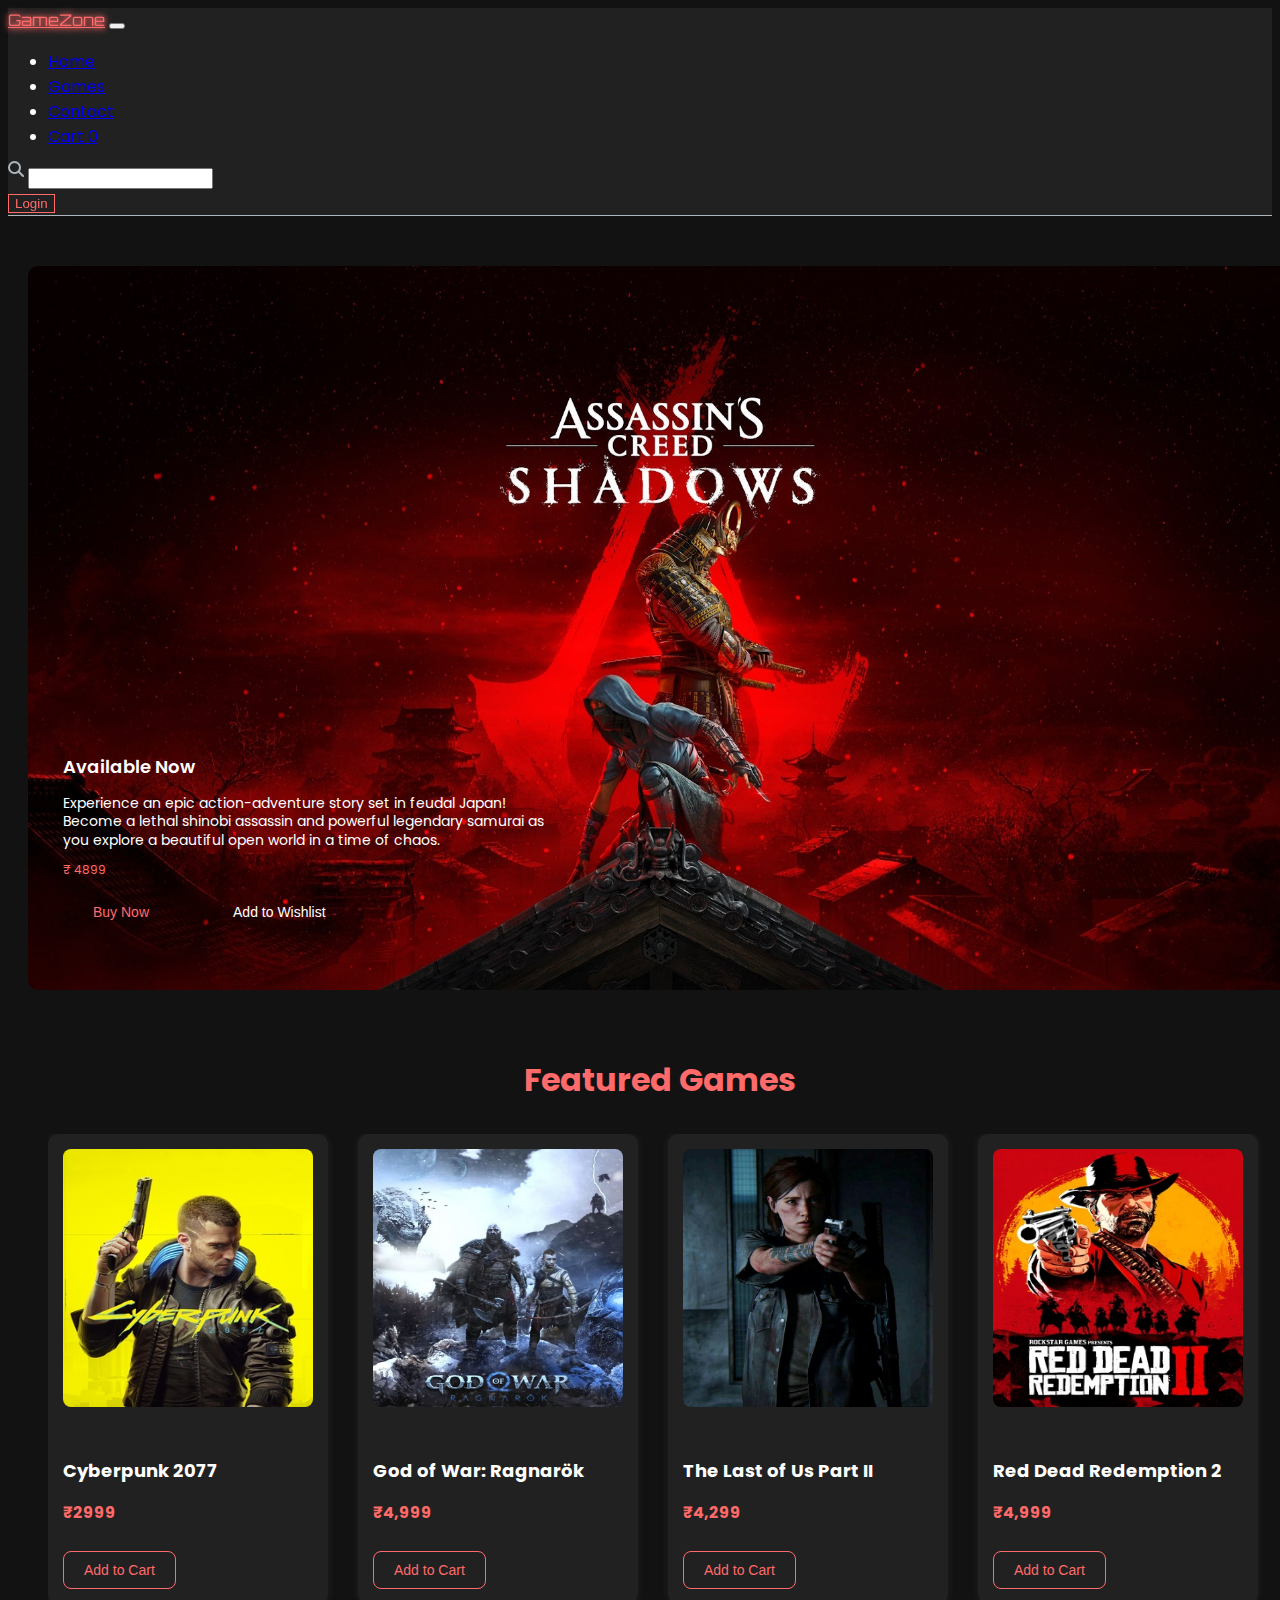
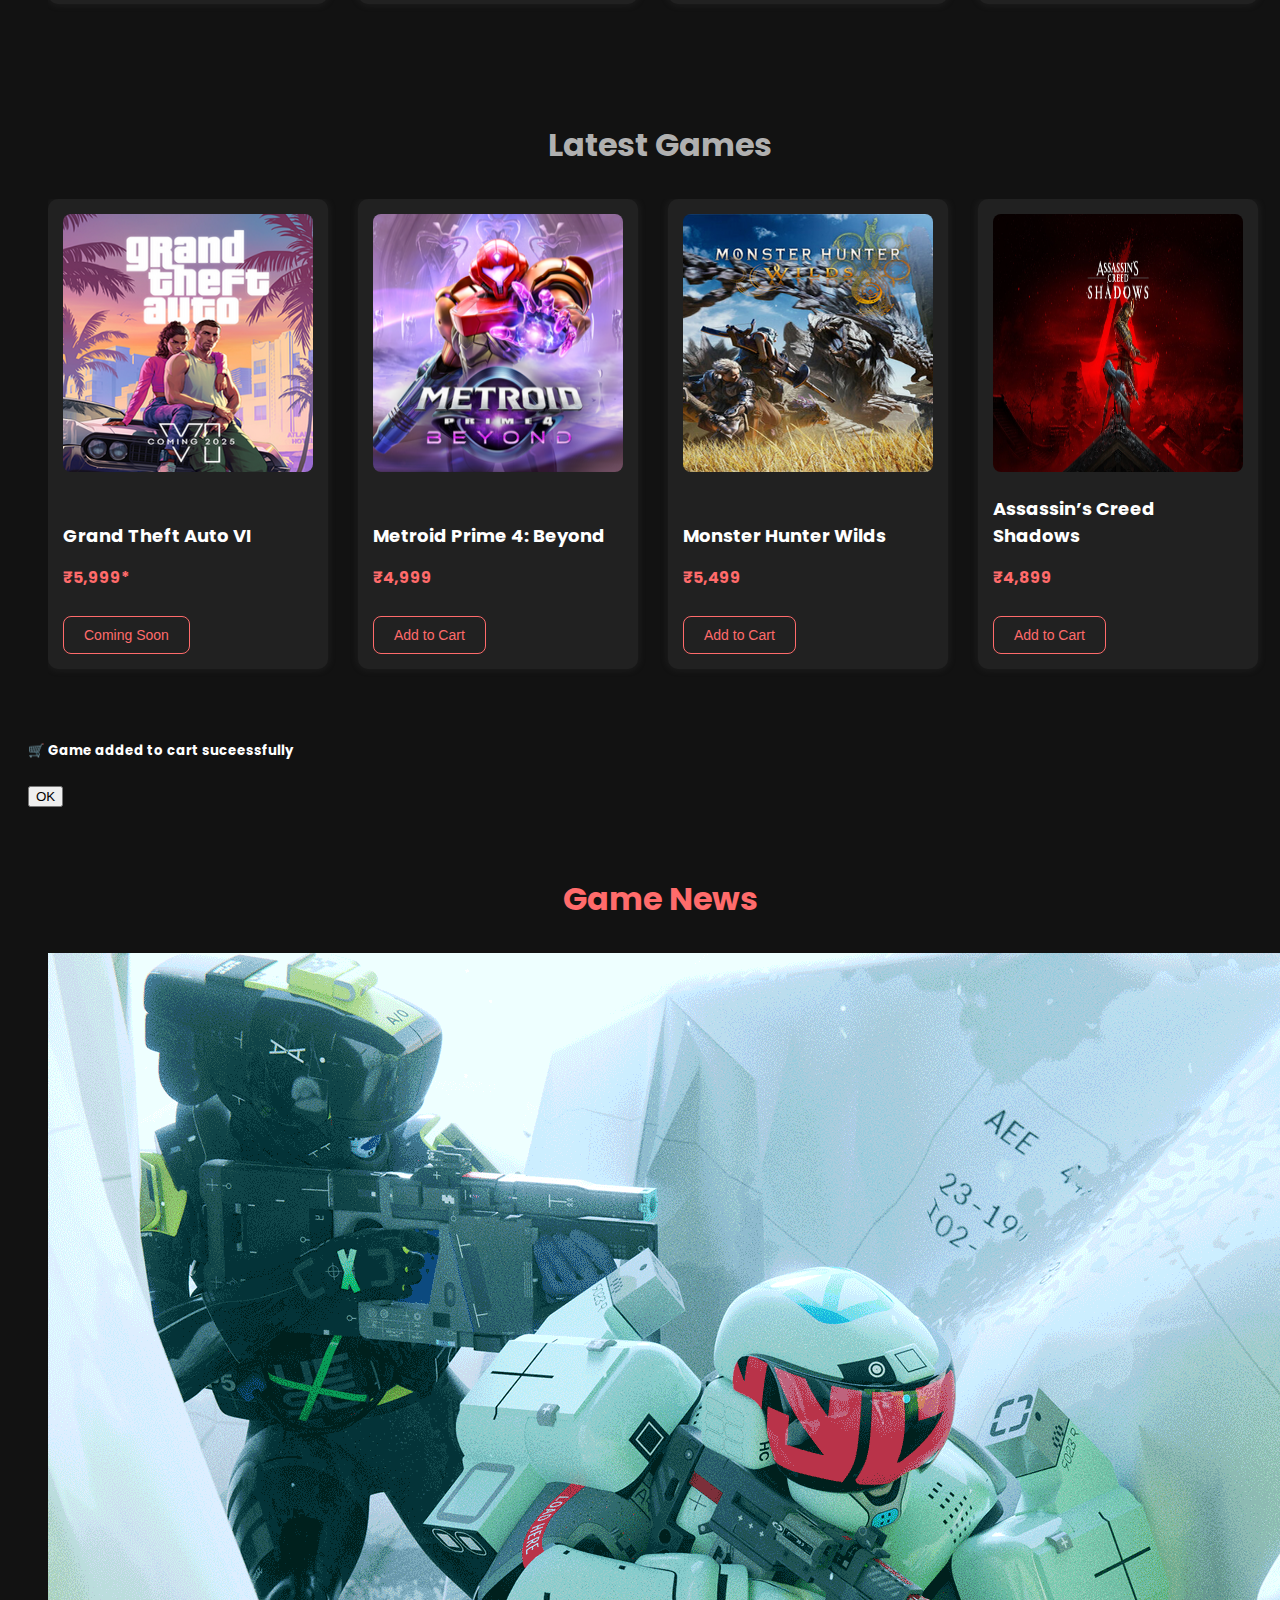
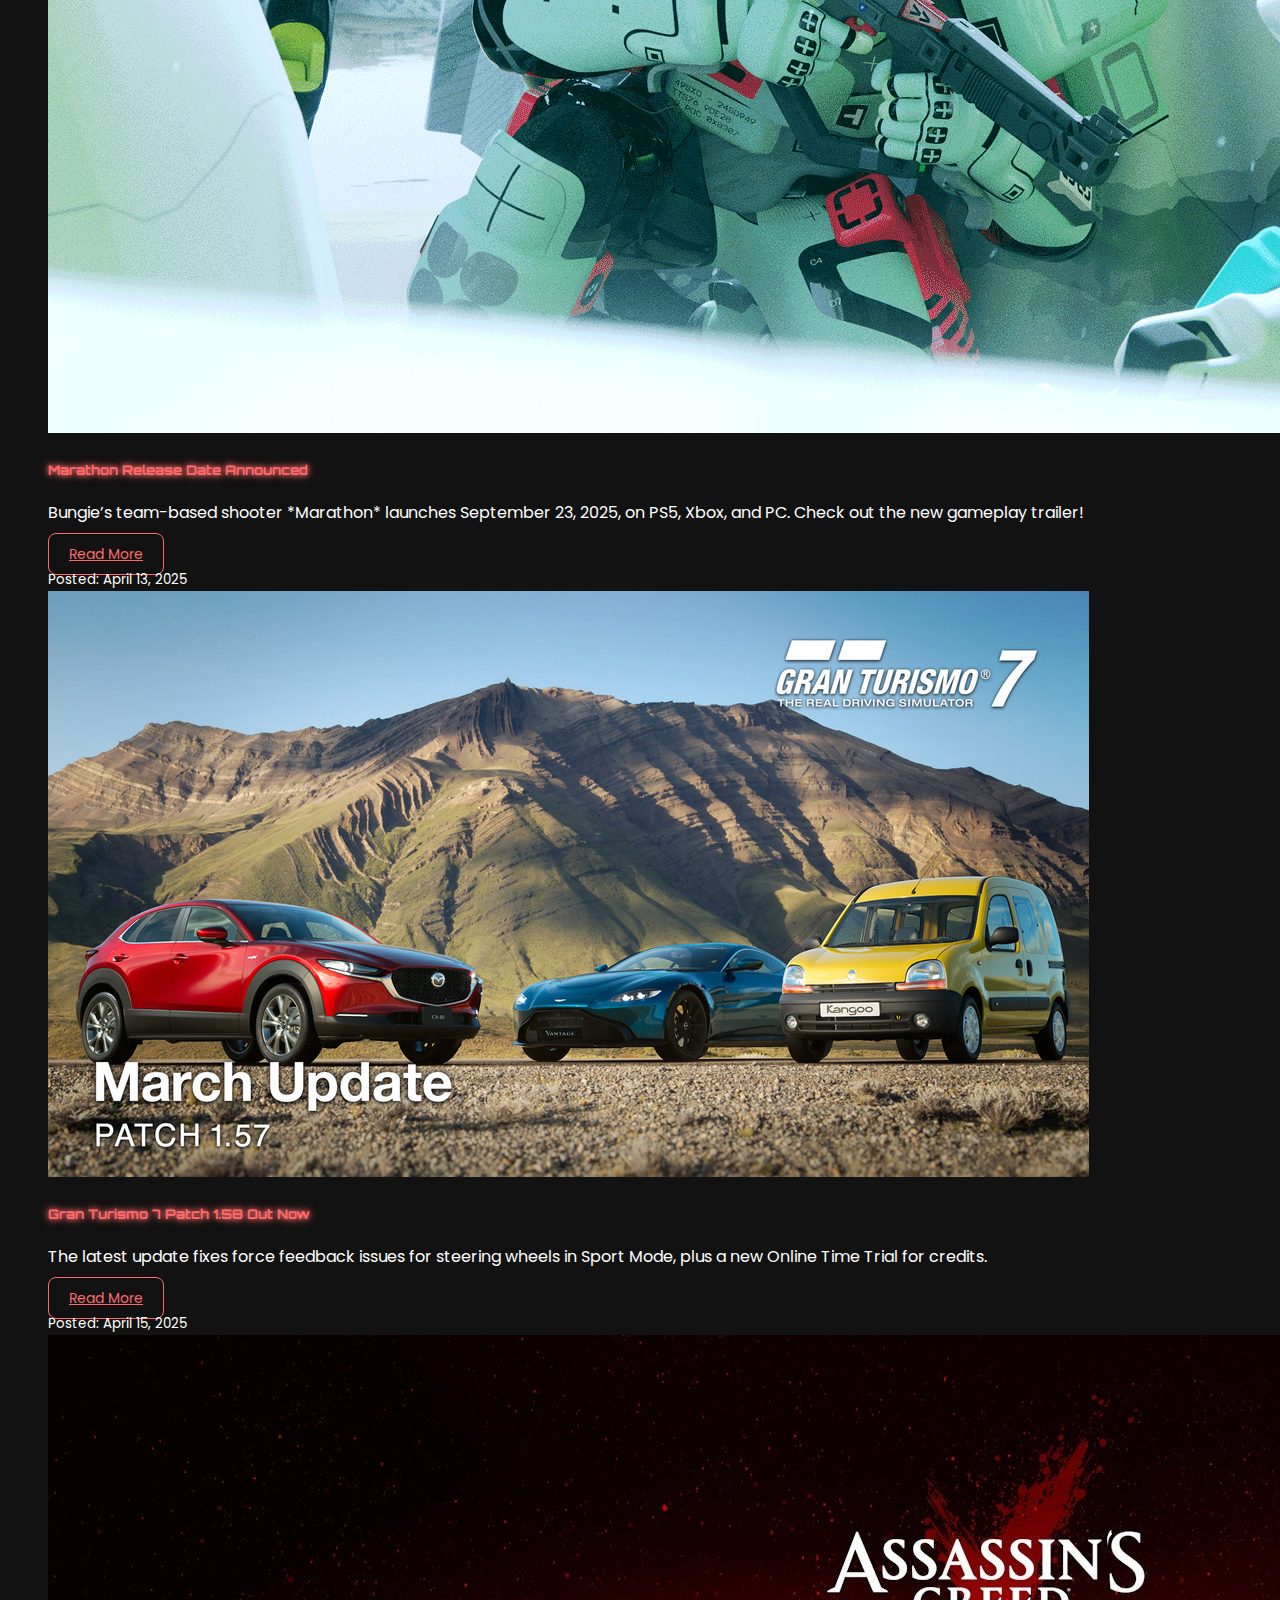
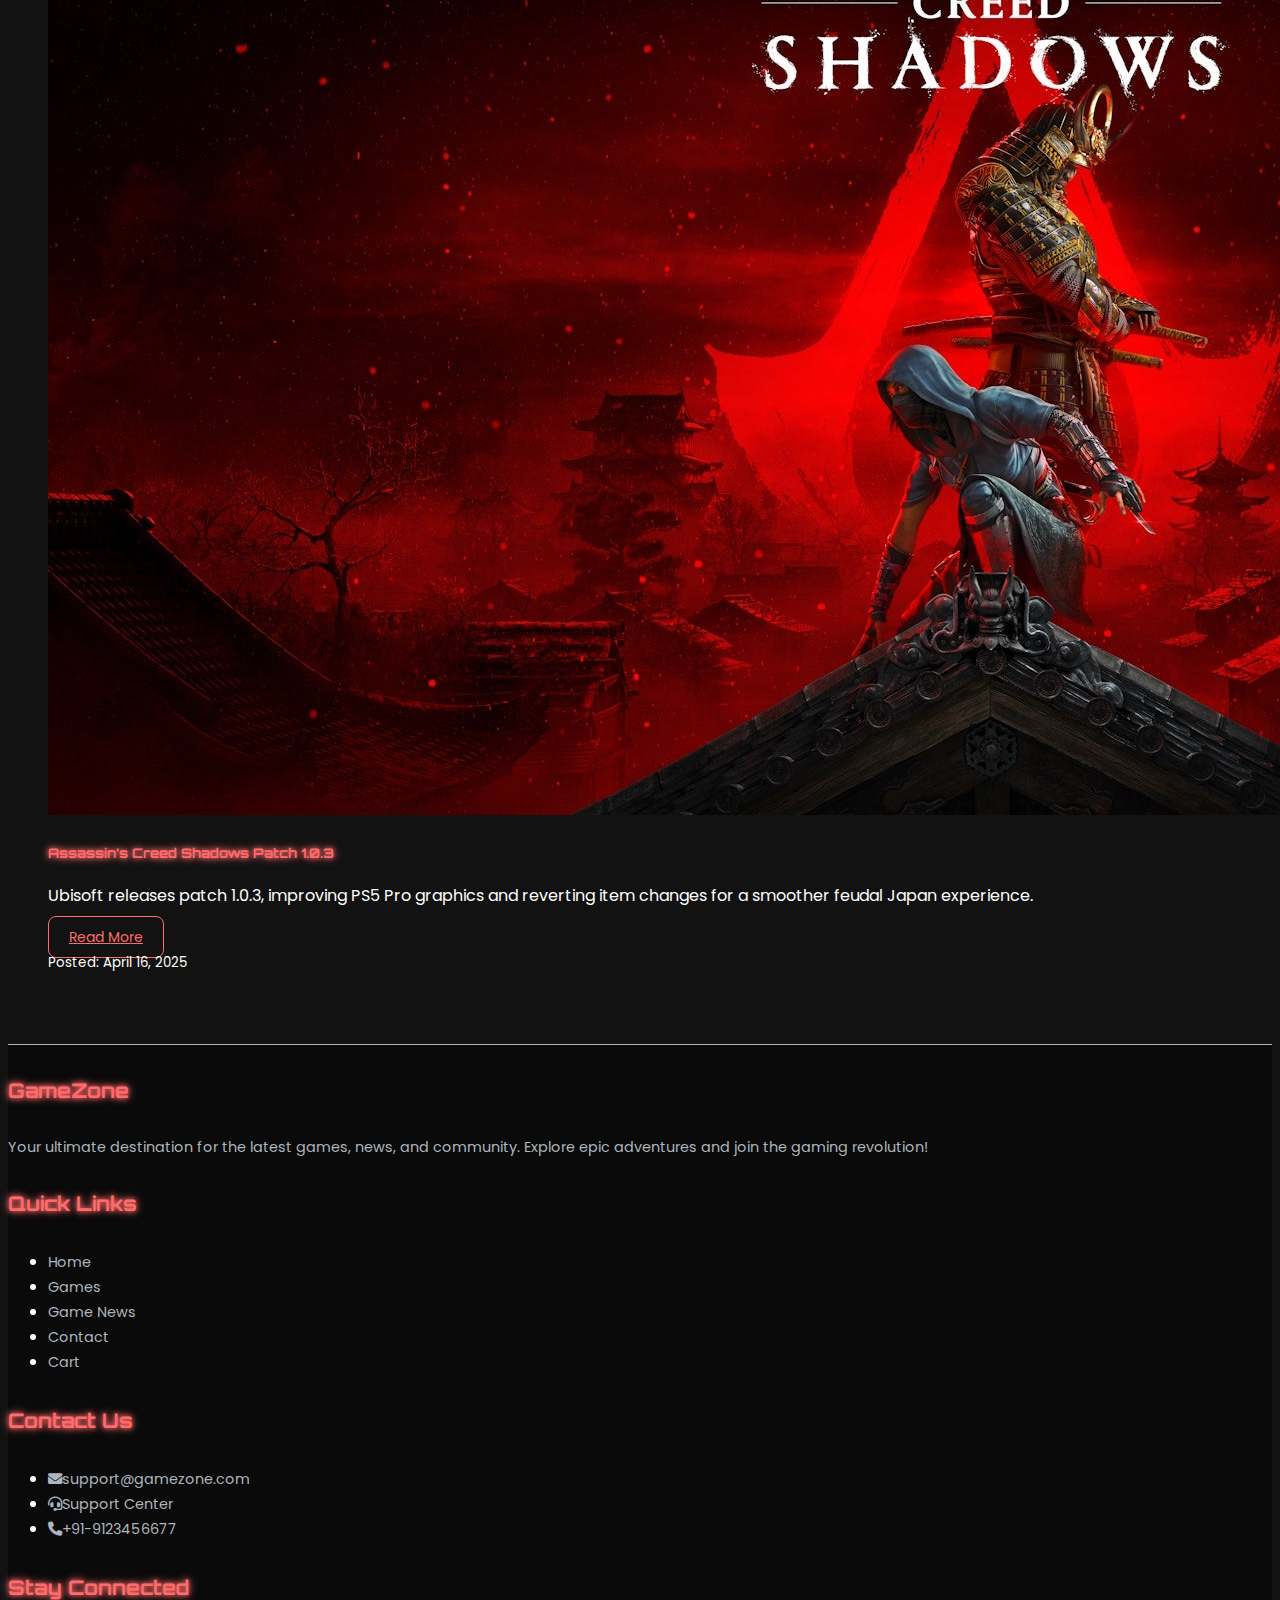
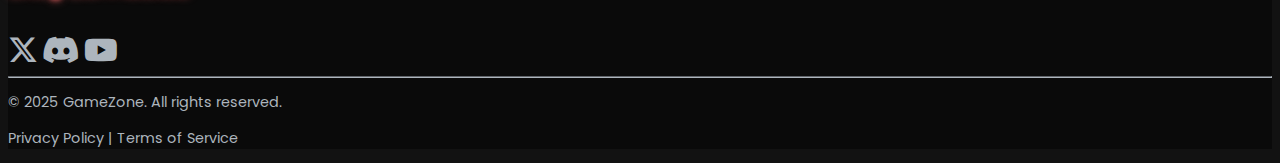
<file: index.html>
<!DOCTYPE html>
<html lang="en">

<head>
    <meta charset="UTF-8">
    <meta name="viewport" content="width=device-width, initial-scale=1.0">
    <title>GameZone</title>
    <link rel="stylesheet" href="https://cdnjs.cloudflare.com/ajax/libs/font-awesome/6.5.0/css/all.min.css" />
    <link rel="stylesheet" href="./assets/css/styles.css">
    <link href="https://cdn.jsdelivr.net/npm/bootstrap@5.3.5/dist/css/bootstrap.min.css" rel="stylesheet"
        integrity="sha384-SgOJa3DmI69IUzQ2PVdRZhwQ+dy64/BUtbMJw1MZ8t5HZApcHrRKUc4W0kG879m7" crossorigin="anonymous">
</head>

<body class="bg-dark-custom text-white">
    <!-- Navbar -->
    <nav class="navbar navbar-expand-lg navbar-dark bg-transparent sticky-top px-4">
        <div class="container-fluid">
            <a href="#" class="navbar-brand fw-bold text-accent ">GameZone</a>
            <button type="button" class="navbar-toggler" data-bs-toggle="collapse" data-bs-target="#navbarContent">
                <span class="navbar-toggler-icon"></span>
            </button>
            <div class="collapse navbar-collapse justify-content-between" id="navbarContent">
                <ul class="navbar-nav mx-auto mb-2 mb-lg-0">
                    <li class="nav-item px-2">
                        <a href="#" class="nav-link">Home</a>
                    </li>
                    <li class="nav-item px-2">
                        <a href="games.html" class="nav-link">Games</a>
                    </li>
                    <li class="nav-item px-2">
                        <a href="contact.html" class="nav-link">Contact</a>
                    </li>
                    <li class="nav-item">
                        <a href="#" class="nav-link">Cart <span class="badge bg-danger">0</span></a>
                    </li>
                </ul>
                <div class="d-flex align-items-center gap-3">
                    <div class="search-bar position-relative">
                        <i class="fa fa-search position-absolute ms-1 text-secondary"></i>
                        <input type="search" class="form-control ps-5 bg-dark text-white border-0"
                            placeholder="Search Games">
                    </div>
                    <button class="btn btn-neon" onclick="window.location.href = 'login.html'">Login</button>
                </div>
            </div>
        </div>
    </nav>

    <main>
        <!-- Hero Section -->
        <section class="hero-section">
            <img src="./assets/images/games/Assassins-Creed-Shadows.jpg" alt="Assassin's Creed Shadows"
                class="img img-fluid" loading="lazy">
            <div class="hero-text">
                <p class="status">Available Now</p>
                <p class="desc">Experience an epic action-adventure story set in feudal Japan! Become a lethal shinobi
                    assassin and powerful legendary samurai as you explore a beautiful open world in a time of chaos.
                </p>
                <p class="price">₹ 4899</p>
                <button class="buy">Buy Now</button>
                <button class="wishlist">Add to Wishlist</button>
            </div>
        </section>

        <!-- Featured Section -->
        <section class="feature-section">
            <h2 class="section-title">Featured Games</h2>
            <div class="scroll-container">
                <div class="game-card">
                    <img src="./assets/images/games/Cyberpunk_2077_box_art.jpg" alt="Cyberpunk 2077">
                    <div class="feature-info">
                        <h5>Cyberpunk 2077</h5>
                        <p class="price">₹2999</p>
                        <button class="btn-add-cart">Add to Cart</button>
                    </div>
                </div>
                <div class="game-card">
                    <img src="./assets/images/games/gow.jpg" alt="God of War: Ragnarök">
                    <div class="feature-info">
                        <h5>God of War: Ragnarök</h5>
                        <p class="price">₹4,999</p>
                        <button class="btn-add-cart">Add to Cart</button>
                    </div>
                </div>
                <div class="game-card">
                    <img src="./assets/images/games/lastofus.jpg" alt="The Last of Us Part II">
                    <div class="feature-info">
                        <h5>The Last of Us Part II</h5>
                        <p class="price">₹4,299</p>
                        <button class="btn-add-cart">Add to Cart</button>
                    </div>
                </div>
                <div class="game-card">
                    <img src="./assets/images/games/Red_Dead_Redemption_II.jpg" alt="Red Dead Redemption 2">
                    <div class="feature-info">
                        <h5>Red Dead Redemption 2</h5>
                        <p class="price">₹4,999</p>
                        <button class="btn-add-cart">Add to Cart</button>
                    </div>
                </div>
                <div class="game-card">
                    <img src="./assets/images/games/Ghost_of_Tsushima.jpg" alt="Ghost of Tsushima">
                    <div class="feature-info">
                        <h5>Ghost of Tsushima</h5>
                        <p class="price">₹4,899</p>
                        <button class="btn-add-cart">Add to Cart</button>
                    </div>
                </div>
                <div class="game-card">
                    <img src="./assets/images/games/SpiderMan2.jpeg" alt="Spider-Man 2">
                    <div class="feature-info">
                        <h5>Spider-Man 2</h5>
                        <p class="price">₹3,999</p>
                        <button class="btn-add-cart">Add to Cart</button>
                    </div>
                </div>
                <div class="game-card">
                    <img src="./assets/images/games/Detroit_Become_Human.jpg" alt="Detroit: Become Human">
                    <div class="feature-info">
                        <h5>Detroit: Become Human</h5>
                        <p class="price">₹3,999</p>
                        <button class="btn-add-cart">Add to Cart</button>
                    </div>
                </div>
                <div class="game-card">
                    <img src="./assets/images/games/Beyond_Two_Souls_final_cover.jpg" alt="Beyond: Two Souls">
                    <div class="feature-info">
                        <h5>Beyond: Two Souls</h5>
                        <p class="price">₹3,999</p>
                        <button class="btn-add-cart">Add to Cart</button>
                    </div>
                </div>
                <div class="game-card">
                    <img src="/assets/images/games/Resident_Evil_4_remake_cover_art.jpg" alt="Resident Evil 4">
                    <div class="feature-info">
                        <h5>Resident Evil 4</h5>
                        <p class="price">₹3,999</p>
                        <button class="btn-add-cart">Add to Cart</button>
                    </div>
                </div>
                <div class="game-card">
                    <img src="./assets/images/games/Black_Myth_Wukong_cover_art.jpg" alt="Black Myth: Wukong">
                    <div class="feature-info">
                        <h5>Black Myth: Wukong</h5>
                        <p class="price">₹3,999</p>
                        <button class="btn-add-cart">Add to Cart</button>
                    </div>
                </div>
            </div>
        </section>

        <!-- Latest Games Section -->
        <section class="feature-section section-2">
            <h2 class="section-title">Latest Games</h2>
            <div class="scroll-container">
                <div class="game-card">
                    <img src="./assets/images/games/Grand_Theft_Auto_VI.png" alt="Grand Theft Auto VI">
                    <div class="feature-info">
                        <h5>Grand Theft Auto VI</h5>
                        <p class="price">₹5,999*</p>
                        <button class="btn-add-cart">Coming Soon</button>
                    </div>
                </div>
                <div class="game-card">
                    <img src="./assets/images/games/Metroid_Prime_4_Beyond_cover_art.png" alt="Metroid Prime 4: Beyond">
                    <div class="feature-info">
                        <h5>Metroid Prime 4: Beyond</h5>
                        <p class="price">₹4,999</p>
                        <button class="btn-add-cart">Add to Cart</button>
                    </div>
                </div>
                <div class="game-card">
                    <img src="./assets/images/games/Monster_Hunter_Wilds_cover.png">
                    <div class="feature-info">
                        <h5>Monster Hunter Wilds</h5>
                        <p class="price">₹5,499</p>
                        <button class="btn-add-cart">Add to Cart</button>
                    </div>
                </div>
                <div class="game-card">
                    <img src="assets/images/games/Assassins-Creed-Shadows.jpg" alt="Assassin’s Creed Shadows">
                    <div class="feature-info">
                        <h5>Assassin’s Creed Shadows</h5>
                        <p class="price">₹4,899</p>
                        <button class="btn-add-cart">Add to Cart</button>
                    </div>
                </div>
                <div class="game-card">
                    <img src="./assets/images/games/Fatal_Fury_City_of_the_Wolves.jpg"
                        alt="Fatal Fury: City of the Wolves">
                    <div class="feature-info">
                        <h5>Fatal Fury: City of the Wolves</h5>
                        <p class="price">₹3,999</p>
                        <button class="btn-add-cart">Add to Cart</button>
                    </div>
                </div>
                <div class="game-card">
                    <img src="./assets/images/games/South_of_Midnight_cover_art.jpeg" alt="South of Midnight">
                    <div class="feature-info">
                        <h5>South of Midnight</h5>
                        <p class="price">₹4,499</p>
                        <button class="btn-add-cart">Add to Cart</button>
                    </div>
                </div>
                <div class="game-card">
                    <img src="./assets/images/games/Clair_Obscur,_Expedition_33_Cover_1.webp.png"
                        alt="Clair Obscur: Expedition 33">
                    <div class="feature-info">
                        <h5>Clair Obscur: Expedition 33</h5>
                        <p class="price">₹4,499</p>
                        <button class="btn-add-cart">Add to Cart</button>
                    </div>
                </div>



            </div>
        </section>

        <!-- Add to Cart Modal -->
        <div class="modal fade" id="cartModal" tabindex="-1" aria-labelledby="cartModalLabel" aria-hidden="true">
            <div class="modal-dialog modal-dialog-centered">
                <div class="modal-content bg-dark text-light border-0 rounded-3">
                    <div class="modal-body text-center py-4">
                        <h5 class="modal-title mb-2" id="cartModalLabel">🛒 Game added to cart suceessfully</h5>
                        <button type="button" class="btn btn-outline-light btn-sm mt-3 px-4"
                            data-bs-dismiss="modal">OK</button>
                    </div>
                </div>
            </div>
        </div>


        <section class="feature-section py-5">
            <div class="container">
                <h2 class="section-title mb-4">Game News</h2>
                <div class="row row-cols-1 row-cols-md-3 g-4" id="game-news">

                    <!-- News 1 -->

                    <div class="col">
                        <div class="card bg-card h-100">
                            <img src="./assets/images/games/marathon.png" class="card-img-top" alt="Marathon">
                            <div class="card-body">
                                <h5 class="card-title text-accent">Marathon Release Date Announced</h5>
                                <p class="card-text">Bungie’s team-based shooter *Marathon* launches September 23, 2025,
                                    on PS5, Xbox, and PC. Check out the new gameplay trailer!</p>
                                <a href="#" class="btn btn-add-cart">Read More</a>
                            </div>
                            <div class="card-footer text-muted">
                                <small>Posted: April 13, 2025</small>
                            </div>
                        </div>
                    </div>

                    <div class="col">
                        <div class="card bg-card h-100">
                            <img src="./assets/images/games/gran.jpg" class="card-img-top" alt="Gran Turismo 7">
                            <div class="card-body">
                                <h5 class="card-title text-accent">Gran Turismo 7 Patch 1.58 Out Now</h5>
                                <p class="card-text">The latest update fixes force feedback issues for steering wheels
                                    in Sport Mode, plus a new Online Time Trial for credits.</p>
                                <a href="game-details.html?id=gran-turismo-7" class="btn btn-add-cart">Read More</a>
                            </div>
                            <div class="card-footer text-muted">
                                <small>Posted: April 15, 2025</small>
                            </div>
                        </div>
                    </div>
                    <div class="col">
                        <div class="card bg-card h-100">
                            <img src="./assets/images/games/Assassins-Creed-Shadows.jpg" class="card-img-top"
                                alt="Assassin’s Creed Shadows">
                            <div class="card-body">
                                <h5 class="card-title text-accent">Assassin’s Creed Shadows Patch 1.0.3</h5>
                                <p class="card-text">Ubisoft releases patch 1.0.3, improving PS5 Pro graphics and
                                    reverting item changes for a smoother feudal Japan experience.</p>
                                <a href="game-details.html?id=assassins-creed-shadows" class="btn btn-add-cart">Read
                                    More</a>
                            </div>
                            <div class="card-footer text-muted">
                                <small>Posted: April 16, 2025</small>
                            </div>
                        </div>
                    </div>
                </div>
            </div>
            </div>
        </section>



    </main>


    <footer class="footer bg-footer text-light py-5">
        <div class="container">
            <div class="row">
                <!-- About GameZone -->
                <div class="col-md-3 mb-4">
                    <h5 class="text-accent mb-3">GameZone</h5>
                    <p class="text-muted">Your ultimate destination for the latest games, news, and community. Explore
                        epic adventures and join the gaming revolution!</p>

                </div>

                <!-- Quick Links -->
                <div class="col-md-3 mb-4">
                    <h5 class="text-accent mb-3">Quick Links</h5>
                    <ul class="list-unstyled">
                        <li><a href="index.html" class="text-muted footer-link">Home</a></li>
                        <li><a href="#" class="text-muted footer-link">Games</a></li>
                        <li><a href="#" class="text-muted footer-link">Game News</a></li>
                        <li><a href="#" class="text-muted footer-link">Contact</a></li>
                        <li><a href="#" class="text-muted footer-link">Cart</a></li>
                    </ul>
                </div>
                <!-- Contact Us -->
                <div class="col-md-3 mb-4">
                    <h5 class="text-accent mb-3">Contact Us</h5>
                    <ul class="list-unstyled">
                        <li><a href="mailto:support@gamezone.com" class="text-muted footer-link"><i
                                    class="fas fa-envelope me-2"></i>support@gamezone.com</a></li>
                        <li><a href="#" class="text-muted footer-link"><i class="fas fa-headset me-2"></i>Support
                                Center</a></li>
                        <li><span class="text-muted"><i class="fas fa-phone me-2"></i>+91-9123456677</span></li>
                    </ul>
                </div>
                <!-- Stay Connected -->
                <div class="col-md-3 mb-4">
                    <h5 class="text-accent mb-3">Stay Connected</h5>

                    <div class="social-links">
                        <a href="https://x.com" target="_blank" class="text-muted me-3"><i
                                class="fab fa-x-twitter fa-lg"></i></a>
                        <a href="https://discord.gg" target="_blank" class="text-muted me-3"><i
                                class="fab fa-discord fa-lg"></i></a>
                        <a href="https://youtube.com" target="_blank" class="text-muted"><i
                                class="fab fa-youtube fa-lg"></i></a>
                    </div>
                </div>
            </div>
            <hr class="bg-muted">
            <div class="row">
                <div class="col text-center">
                    <p class="text-muted mb-0">&copy; 2025 GameZone. All rights reserved.</p>
                    <p class="text-muted mb-0">
                        <a href="#" class="text-muted footer-link">Privacy Policy</a> |
                        <a href="#" class="text-muted footer-link">Terms of Service</a>
                    </p>
                </div>
            </div>
        </div>
    </footer>

    <script src="https://cdn.jsdelivr.net/npm/bootstrap@5.3.5/dist/js/bootstrap.bundle.min.js"
        integrity="sha384-k6d4wzSIapyDyv1kpU366/PK5hCdSbCRGRCMv+eplOQJWyd1fbcAu9OCUj5zNLiq"
        crossorigin="anonymous"></script>
    <script src="./assets/js/script.js"></script>
</body>

</html>
</file>
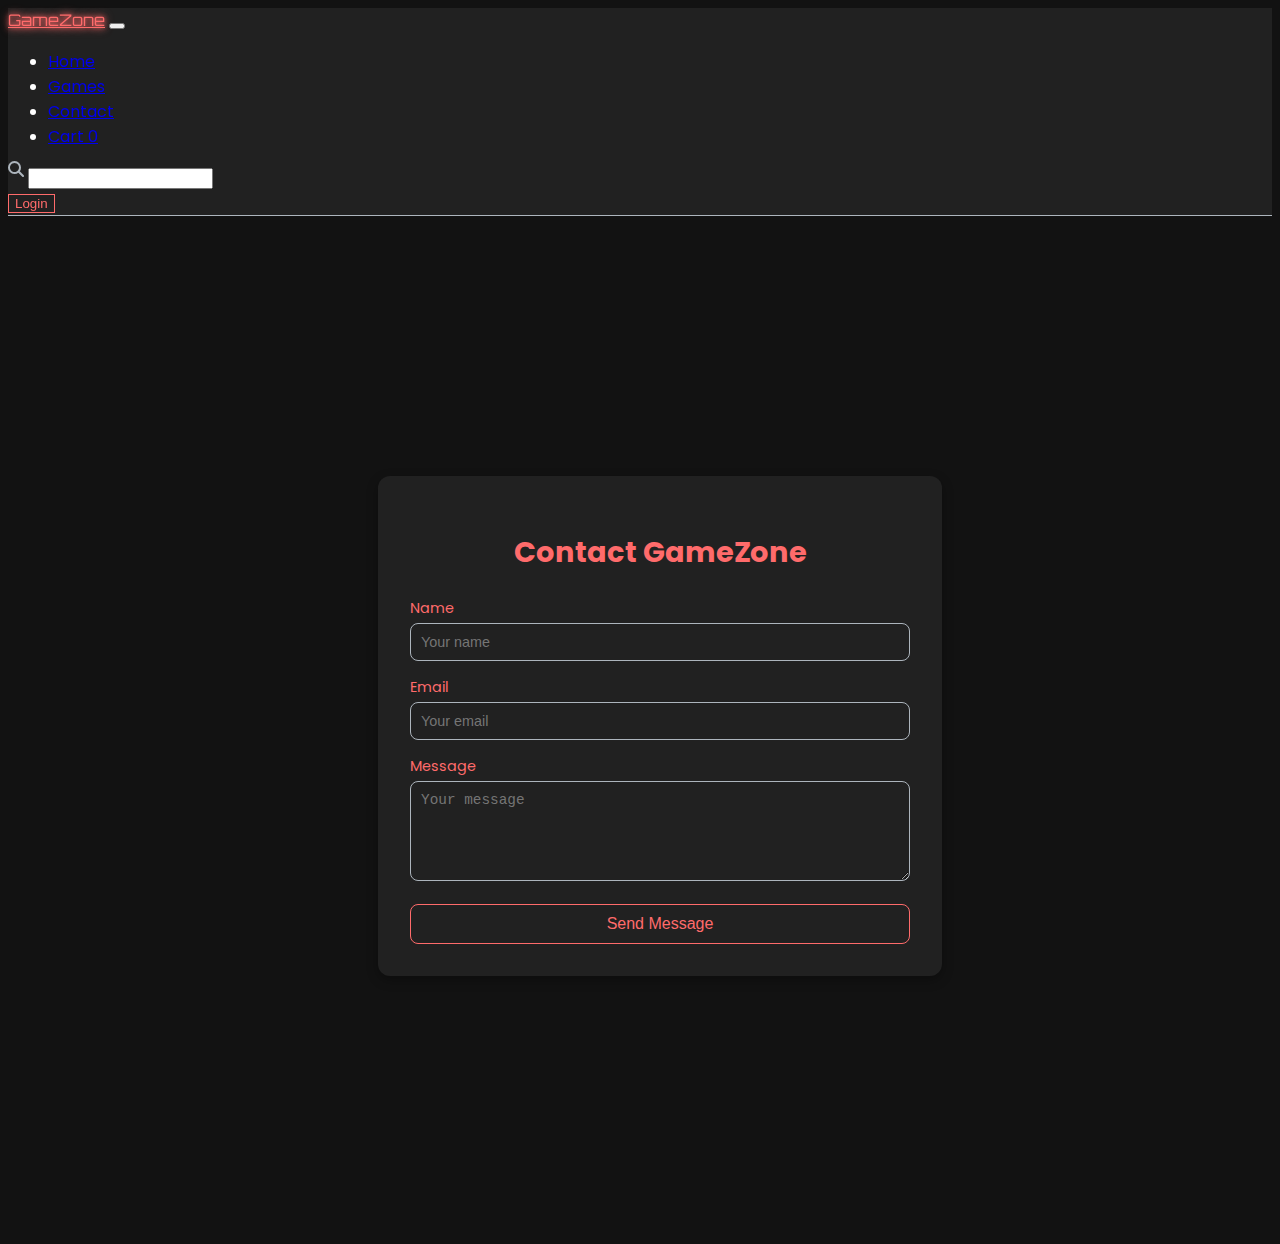
<file: contact.html>
<!DOCTYPE html>
<html lang="en">
<head>
    <meta charset="UTF-8">
    <meta name="viewport" content="width=device-width, initial-scale=1.0">
    <title>Contact - Gamezone </title>
    <link rel="stylesheet" href="https://cdnjs.cloudflare.com/ajax/libs/font-awesome/6.5.0/css/all.min.css" />
    <link rel="stylesheet" href="./assets/css/styles.css">
    <link href="https://cdn.jsdelivr.net/npm/bootstrap@5.3.5/dist/css/bootstrap.min.css" rel="stylesheet"
        integrity="sha384-SgOJa3DmI69IUzQ2PVdRZhwQ+dy64/BUtbMJw1MZ8t5HZApcHrRKUc4W0kG879m7" crossorigin="anonymous">
</head>
<body class="bg-dark-custom">

    <nav class="navbar navbar-expand-lg navbar-dark bg-transparent sticky-top px-4">
        <div class="container-fluid">
            <a href="#" class="navbar-brand fw-bold text-accent ">GameZone</a>
            <button type="button" class="navbar-toggler" data-bs-toggle="collapse" data-bs-target="#navbarContent">
                <span class="navbar-toggler-icon"></span>
            </button>
            <div class="collapse navbar-collapse justify-content-between" id="navbarContent">
                <ul class="navbar-nav mx-auto mb-2 mb-lg-0">
                    <li class="nav-item px-2">
                        <a href="index.html" class="nav-link">Home</a>
                    </li>
                    <li class="nav-item px-2">
                        <a href="games.html" class="nav-link">Games</a>
                    </li>
                    <li class="nav-item px-2">
                        <a href="contact.html" class="nav-link">Contact</a>
                    </li>
                    <li class="nav-item">
                        <a href="#" class="nav-link">Cart <span class="badge bg-danger">0</span></a>
                    </li>
                </ul>
                <div class="d-flex align-items-center gap-3">
                    <div class="search-bar position-relative">
                        <i class="fa fa-search position-absolute ms-1 text-secondary"></i>
                        <input type="search" class="form-control ps-5 bg-dark text-white border-0" placeholder="Search Games">
                    </div>
                    <button class="btn btn-neon" onclick="window.location.href = 'login.html'">Login</button>
                </div>
            </div>
        </div>
    </nav>

    <main class="contact-container">
        <div class="contact-card">
          <h2 class="contact-title">Contact GameZone</h2>
          <form class="contact-form">
            <div class="form-group">
              <label for="name" class="form-label">Name</label>
              <input type="text" id="name" class="form-input" placeholder="Your name" required>
            </div>
            <div class="form-group">
              <label for="email" class="form-label">Email</label>
              <input type="email" id="email" class="form-input" placeholder="Your email" required>
            </div>
            <div class="form-group">
              <label for="message" class="form-label">Message</label>
              <textarea id="message" class="form-textarea" rows="4" placeholder="Your message" required></textarea>
            </div>
            <button type="submit" class="contact-button">Send Message</button>
          </form>
        </div>
      </main>
      
</body>
</html>
</file>
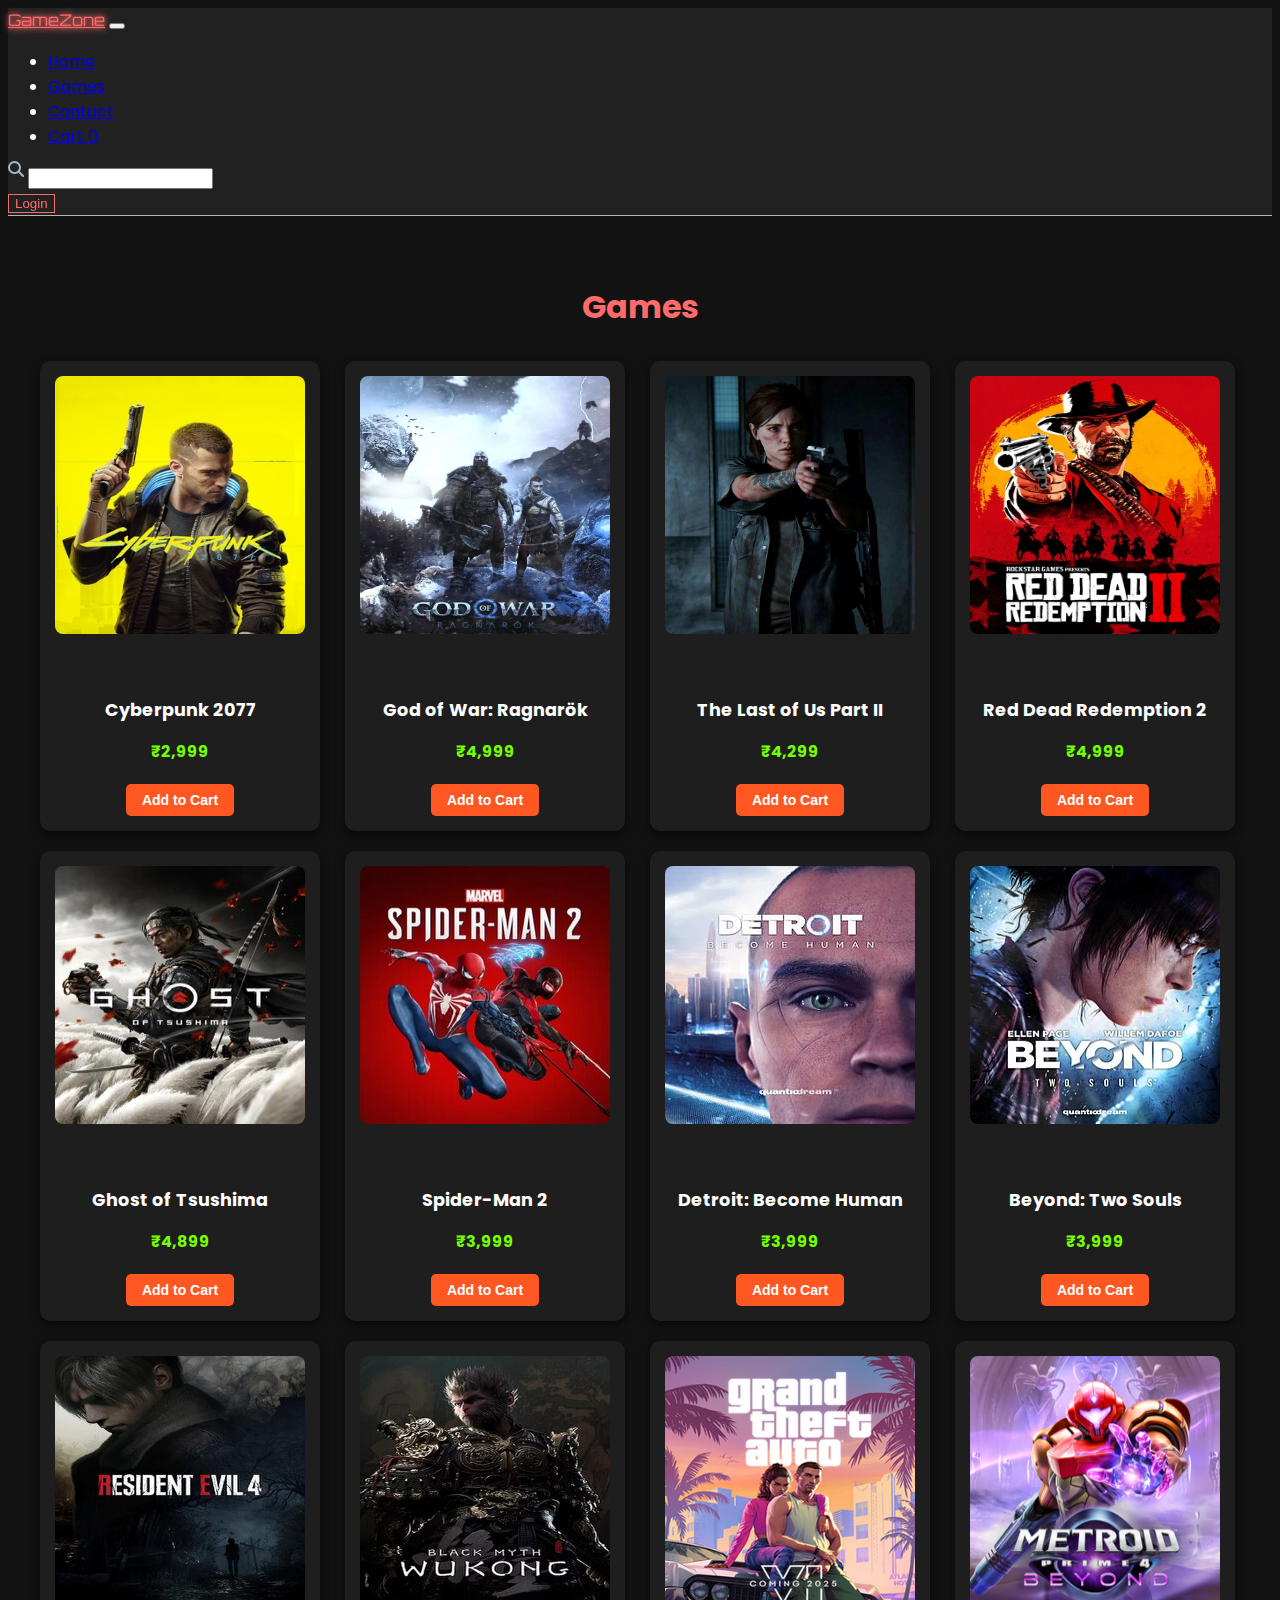
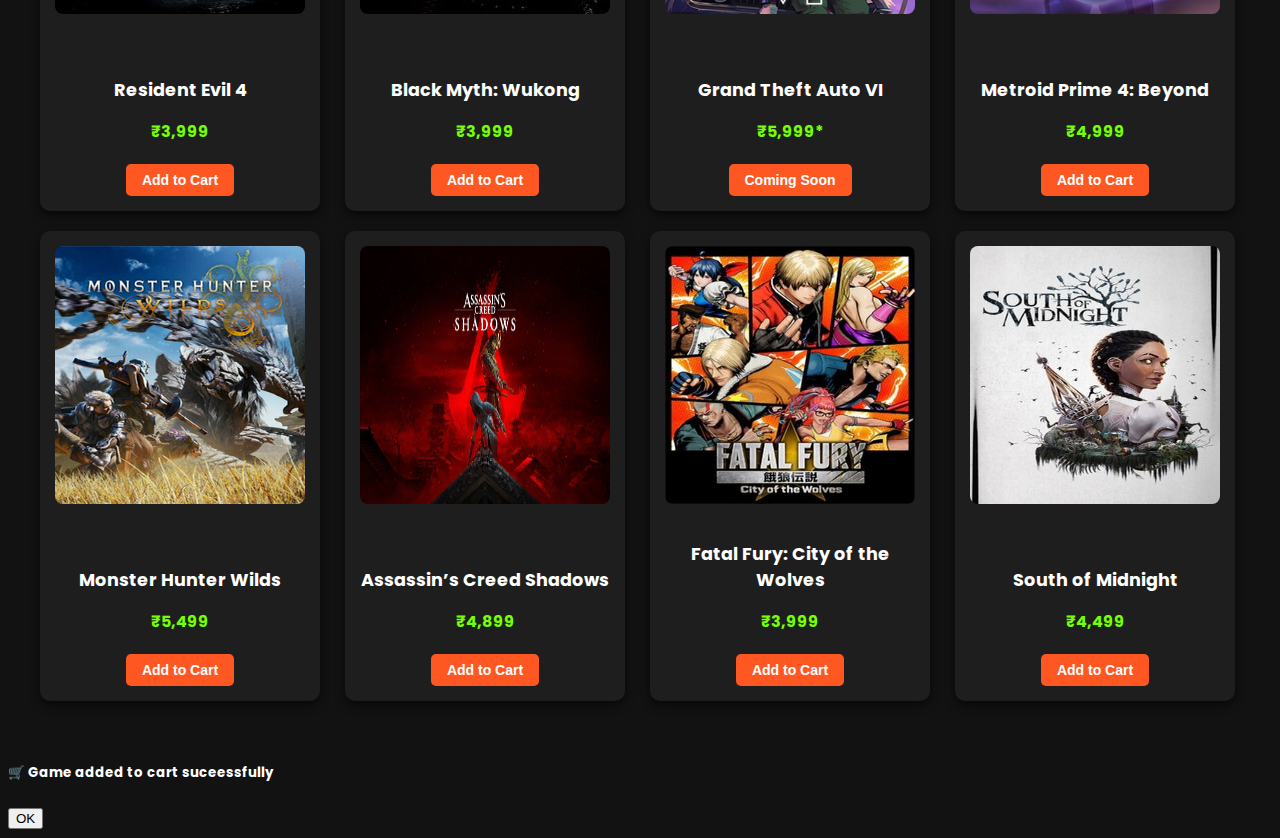
<file: games.html>
<!DOCTYPE html>
<html lang="en">
<head>
    <meta charset="UTF-8">
    <meta name="viewport" content="width=device-width, initial-scale=1.0">
    <title>Games - GameZone</title>
    <link rel="stylesheet" href="https://cdnjs.cloudflare.com/ajax/libs/font-awesome/6.5.0/css/all.min.css" />
    <link rel="stylesheet" href="./assets/css/styles.css">
    <link href="https://cdn.jsdelivr.net/npm/bootstrap@5.3.5/dist/css/bootstrap.min.css" rel="stylesheet"
        integrity="sha384-SgOJa3DmI69IUzQ2PVdRZhwQ+dy64/BUtbMJw1MZ8t5HZApcHrRKUc4W0kG879m7" crossorigin="anonymous">
</head>
<body class="bg-dark-custom">

    <nav class="navbar navbar-expand-lg navbar-dark bg-transparent sticky-top px-4">
        <div class="container-fluid">
            <a href="#" class="navbar-brand fw-bold text-accent ">GameZone</a>
            <button type="button" class="navbar-toggler" data-bs-toggle="collapse" data-bs-target="#navbarContent">
                <span class="navbar-toggler-icon"></span>
            </button>
            <div class="collapse navbar-collapse justify-content-between" id="navbarContent">
                <ul class="navbar-nav mx-auto mb-2 mb-lg-0">
                    <li class="nav-item px-2">
                        <a href="index.html" class="nav-link">Home</a>
                    </li>
                    <li class="nav-item px-2">
                        <a href="games.html" class="nav-link">Games</a>
                    </li>
                    <li class="nav-item px-2">
                        <a href="contact.html" class="nav-link">Contact</a>
                    </li>
                    <li class="nav-item">
                        <a href="#" class="nav-link">Cart <span class="badge bg-danger">0</span></a>
                    </li>
                </ul>
                <div class="d-flex align-items-center gap-3">
                    <div class="search-bar position-relative">
                        <i class="fa fa-search position-absolute ms-1 text-secondary"></i>
                        <input type="search" class="form-control ps-5 bg-dark text-white border-0" placeholder="Search Games">
                    </div>
                    <button class="btn btn-neon" onclick="window.location.href = 'login.html'">Login</button>
                </div>
            </div>
        </div>
    </nav>

    <section class="all-games-section">
        <h2 class="section-title">Games</h2>
        <div class="all-games-grid">
          
          <div class="game-card">
            <img src="./assets/images/games/Cyberpunk_2077_box_art.jpg" alt="Cyberpunk 2077">
            <div class="feature-info">
              <h5>Cyberpunk 2077</h5>
              <p class="price">₹2,999</p>
              <button class="btn-add-cart">Add to Cart</button>
            </div>
          </div>
          <div class="game-card">
            <img src="./assets/images/games/gow.jpg" alt="God of War: Ragnarök">
            <div class="feature-info">
                <h5>God of War: Ragnarök</h5>
                <p class="price">₹4,999</p>
                <button class="btn-add-cart">Add to Cart</button>
            </div>
        </div>
        <div class="game-card">
            <img src="./assets/images/games/lastofus.jpg" alt="The Last of Us Part II">
            <div class="feature-info">
                <h5>The Last of Us Part II</h5>
                <p class="price">₹4,299</p>
                <button class="btn-add-cart">Add to Cart</button>
            </div>
        </div>
        <div class="game-card">
            <img src="./assets/images/games/Red_Dead_Redemption_II.jpg" alt="Red Dead Redemption 2">
            <div class="feature-info">
                <h5>Red Dead Redemption 2</h5>
                <p class="price">₹4,999</p>
                <button class="btn-add-cart">Add to Cart</button>
            </div>
        </div>
        <div class="game-card">
            <img src="./assets/images/games/Ghost_of_Tsushima.jpg" alt="Ghost of Tsushima">
            <div class="feature-info">
                <h5>Ghost of Tsushima</h5>
                <p class="price">₹4,899</p>
                <button class="btn-add-cart">Add to Cart</button>
            </div>
        </div>
        <div class="game-card">
            <img src="./assets/images/games/SpiderMan2.jpeg" alt="Spider-Man 2">
            <div class="feature-info">
                <h5>Spider-Man 2</h5>
                <p class="price">₹3,999</p>
                <button class="btn-add-cart">Add to Cart</button>
            </div>
        </div>
        <div class="game-card">
            <img src="./assets/images/games/Detroit_Become_Human.jpg" alt="Detroit: Become Human">
            <div class="feature-info">
                <h5>Detroit: Become Human</h5>
                <p class="price">₹3,999</p>
                <button class="btn-add-cart">Add to Cart</button>
            </div>
        </div>
        <div class="game-card">
            <img src="./assets/images/games/Beyond_Two_Souls_final_cover.jpg" alt="Beyond: Two Souls">
            <div class="feature-info">
                <h5>Beyond: Two Souls</h5>
                <p class="price">₹3,999</p>
                <button class="btn-add-cart">Add to Cart</button>
            </div>
        </div>

        <div class="game-card">
            <img src="/assets/images/games/Resident_Evil_4_remake_cover_art.jpg" alt="Resident Evil 4">
            <div class="feature-info">
                <h5>Resident Evil 4</h5>
                <p class="price">₹3,999</p>
                <button class="btn-add-cart">Add to Cart</button>
            </div>
        </div>

        <div class="game-card">
            <img src="./assets/images/games/Black_Myth_Wukong_cover_art.jpg" alt="Black Myth: Wukong">
            <div class="feature-info">
                <h5>Black Myth: Wukong</h5>
                <p class="price">₹3,999</p>
                <button class="btn-add-cart">Add to Cart</button>
            </div>
        </div>

        <div class="game-card">
            <img src="./assets/images/games/Grand_Theft_Auto_VI.png" alt="Grand Theft Auto VI">
            <div class="feature-info">
                <h5>Grand Theft Auto VI</h5>
                <p class="price">₹5,999*</p>
                <button class="btn-add-cart">Coming Soon</button>
            </div>
        </div>
        <div class="game-card">
            <img src="./assets/images/games/Metroid_Prime_4_Beyond_cover_art.png" alt="Metroid Prime 4: Beyond">
            <div class="feature-info">
                <h5>Metroid Prime 4: Beyond</h5>
                <p class="price">₹4,999</p>
                <button class="btn-add-cart">Add to Cart</button>
            </div>
        </div>
        <div class="game-card">
            <img src="./assets/images/games/Monster_Hunter_Wilds_cover.png">
            <div class="feature-info">
                <h5>Monster Hunter Wilds</h5>
                <p class="price">₹5,499</p>
                <button class="btn-add-cart">Add to Cart</button>
            </div>
        </div>
        <div class="game-card">
            <img src="assets/images/games/Assassins-Creed-Shadows.jpg" alt="Assassin’s Creed Shadows">
            <div class="feature-info">
                <h5>Assassin’s Creed Shadows</h5>
                <p class="price">₹4,899</p>
                <button class="btn-add-cart">Add to Cart</button>
            </div>
        </div>
        <div class="game-card">
            <img src="./assets/images/games/Fatal_Fury_City_of_the_Wolves.jpg" alt="Fatal Fury: City of the Wolves">
            <div class="feature-info">
                <h5>Fatal Fury: City of the Wolves</h5>
                <p class="price">₹3,999</p>
                <button class="btn-add-cart">Add to Cart</button>
            </div>
        </div>
        <div class="game-card">
            <img src="./assets/images/games/South_of_Midnight_cover_art.jpeg" alt="South of Midnight">
            <div class="feature-info">
                <h5>South of Midnight</h5>
                <p class="price">₹4,499</p>
                <button class="btn-add-cart">Add to Cart</button>
            </div>
        </div>
       
          
        </div>
        
        
      </section>

      <div class="modal fade" id="cartModal" tabindex="-1" aria-labelledby="cartModalLabel" aria-hidden="true">
        <div class="modal-dialog modal-dialog-centered">
            <div class="modal-content bg-dark text-light border-0 rounded-3">
                <div class="modal-body text-center py-4">
                    <h5 class="modal-title mb-2" id="cartModalLabel">🛒 Game added to cart suceessfully</h5>
                    <button type="button" class="btn btn-outline-light btn-sm mt-3 px-4"
                        data-bs-dismiss="modal">OK</button>
                </div>
            </div>
        </div>
    </div>





    <script src="https://cdn.jsdelivr.net/npm/bootstrap@5.3.5/dist/js/bootstrap.bundle.min.js"
        integrity="sha384-k6d4wzSIapyDyv1kpU366/PK5hCdSbCRGRCMv+eplOQJWyd1fbcAu9OCUj5zNLiq"
        crossorigin="anonymous"></script>
    <script src="./assets/js/script.js"></script>
      
</body>
</html>
</file>
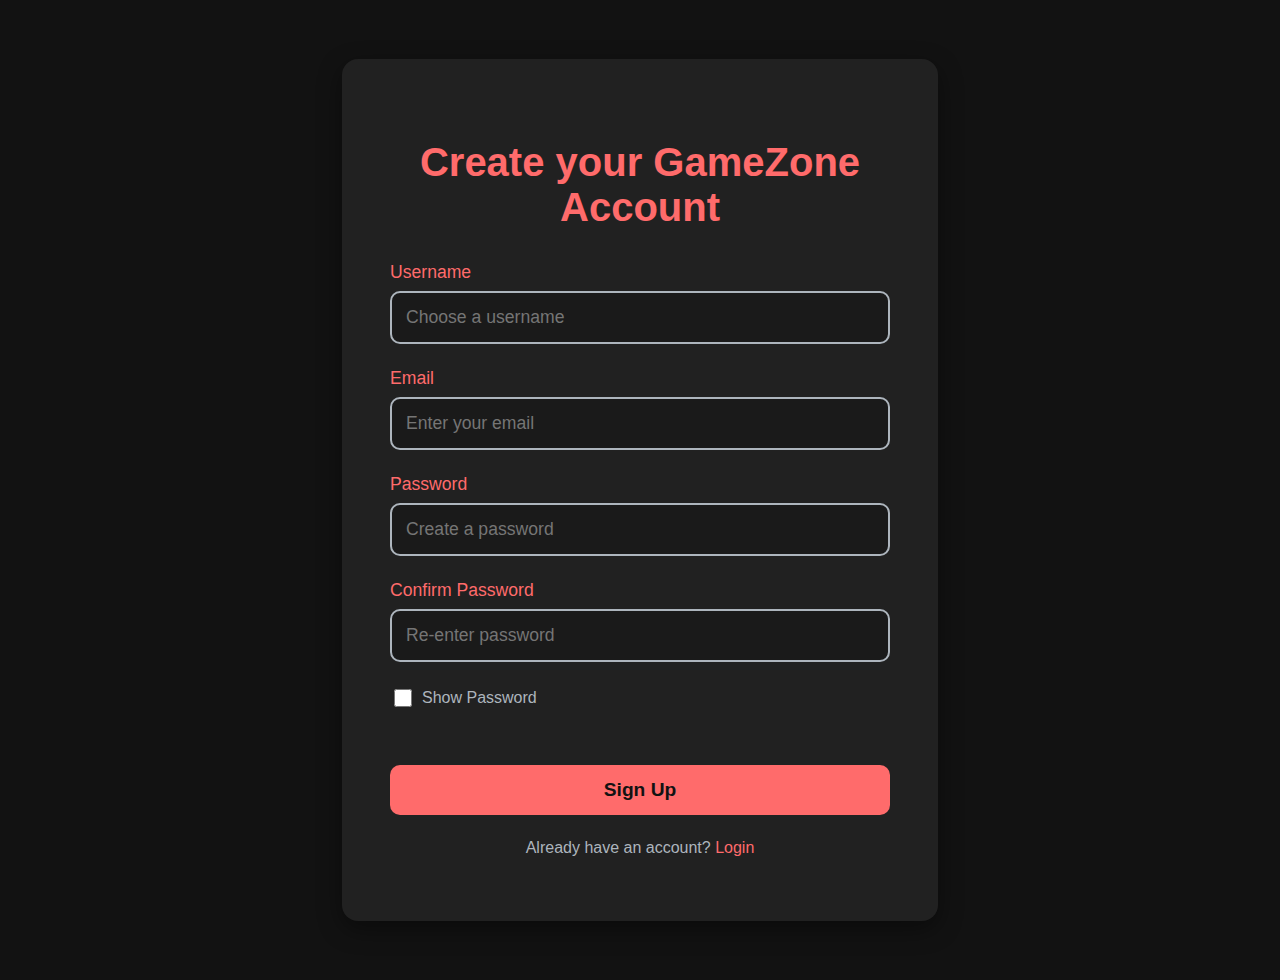
<file: signup.html>
<!DOCTYPE html>
<html lang="en">
<head>
  <meta charset="UTF-8" />
  <meta name="viewport" content="width=device-width, initial-scale=1.0"/>
  <title>Sign Up | GameZone</title>
  <link rel="stylesheet" href="./assets/css/login.css" />
</head>
<body>
  <main class="login-container">
    <div class="login-card">
      <h2 class="login-title">Create your GameZone Account</h2>
      <form id="signup-form">
        <div class="form-group">
          <label for="username" class="form-label">Username</label>
          <input type="text" id="username" class="form-input" placeholder="Choose a username" required />
        </div>
        <div class="form-group">
          <label for="email" class="form-label">Email</label>
          <input type="email" id="email" class="form-input" placeholder="Enter your email" required />
        </div>
        <div class="form-group">
          <label for="password" class="form-label">Password</label>
          <input type="password" id="password" class="form-input" placeholder="Create a password" minlength="6" required />
        </div>
        <div class="form-group">
          <label for="confirm-password" class="form-label">Confirm Password</label>
          <input type="password" id="confirm-password" class="form-input" placeholder="Re-enter password" minlength="6" required />
        </div>
        <div class="form-check">
          <input type="checkbox" id="show-password" class="form-check-input" />
          <label for="show-password" class="form-check-label">Show Password</label>
        </div>
        <div id="error-message" class="error-message"></div>
        <button type="submit" class="login-button" onclick="window.location.href = 'index.html'">Sign Up</button>
      </form>
      <div class="login-links">
        <p class="text-muted">Already have an account? <a href="login.html" class="link-accent">Login</a></p>
      </div>
    </div>
  </main>

  
  
</body>
</html>
</file>
<file: assets/css/styles.css>
@import url('https://fonts.googleapis.com/css2?family=Orbitron:wght@400;700&display=swap');
@import url('https://fonts.googleapis.com/css2?family=Poppins:wght@400;700&display=swap');

:root {
    --bg-dark: #121212;
    --text-color: #ffffff;
    --primary-accent: #ff6b6b;
    --secondary-accent: #b0b0b0;
    --neutral-mid: #616161;
    --card-bg: #212121;
}

/* Body */
body.bg-dark-custom {
    background-color: var(--bg-dark);
    color: var(--text-color);
    font-family: 'Poppins', sans-serif;
}

/* Navbar */
.text-accent {
    color: var(--primary-accent);
    text-shadow: 0 0 5px var(--primary-accent), 0 0 10px var(--primary-accent);
    font-family: 'Orbitron', sans-serif;
}

.navbar {
    background-color: var(--card-bg);
    backdrop-filter: blur(8px);
    border-bottom: 1px solid var(--neutral-mid);
}

.navbar .nav-link:hover {
    color: white;
    transition: 0.3s ease;
}

.search-bar input:focus {
    box-shadow: none;
    outline: none;
}

.search-bar input::placeholder {
    color: var(--text-color);
}

.search-bar i {
    top: 50%;
    left: 12px;
    transform: translateY(-50%);
    pointer-events: none;
    color: var(--neutral-mid);
}

.btn-neon {
  color: var(--primary-accent) !important;
  border: 1px solid var(--primary-accent) !important;
  background: transparent !important;
  transition: all 0.3s ease !important;
}

.btn-neon:hover {
  background: #e55a5a !important; 
  color: var(--bg-dark) !important;
  box-shadow: 0 0 8px rgba(255, 107, 107, 0.5) !important; 
  transform: scale(1.05) !important;
}

main {
    max-width: 1400px;
    margin: 0 auto;
    width: 100%;
    padding: 30px 20px;
}

/* Hero Section */
.hero-section {
    display: flex;
    position: relative;
    margin-top: 20px;
}

.img {
    width: 100%;
    border-radius: 10px;
}

.hero-section .hero-text {
    position: absolute;
    bottom: 40px;
    left: 20px;
    max-width: 40%;
    padding: 15px;
    border-radius: 5px;
}

.hero-section .status {
    margin-bottom: 10px;
    font-size: 18px;
    font-weight: 600;
}

.hero-section .desc {
    margin-bottom: 10px;
    font-size: 14px;
    line-height: 1.3;
}

.hero-section .price {
    margin-bottom: 10px;
    font-size: 12px;
    font-weight: 400;
}

.hero-section button {
    padding: 15px 30px;
    border-radius: 10px;
    border: none;
    outline: none;
}

.buy {
  margin-right: 20px;
  font-size: 14px;
  color: var(--primary-accent);
  border: 1px solid var(--primary-accent);
  background: transparent;
  transition: all 0.3s ease;
}

.buy:hover {
  background: #e55a5a;
  color: var(--bg-dark);
  box-shadow: 0 0 8px rgba(255, 107, 107, 0.5);
  transform: scale(1.05);
}

.wishlist {
    background: transparent;
    color: var(--text-color);
    font-size: 14px;
    font-weight: 500;
    border: 1px solid var(--secondary-accent);
    transition: all 0.3s ease;
}

.wishlist:hover {
    background-color: var(--secondary-accent);
    color: var(--bg-dark);
}

/* Featured Games Section */
.feature-section {
    padding: 40px 20px;
}

.section-title {
    font-size: 24px;
    margin-bottom: 20px;
    font-weight: bold;
    color: var(--primary-accent);
}

.scroll-container {
    display: flex;
    gap: 30px;
    overflow-x: auto;
    padding-bottom: 10px;
    scroll-behavior: smooth;
}

.scroll-container::-webkit-scrollbar {
    height: 6px;
}

.scroll-container::-webkit-scrollbar-thumb {
    background: var(--primary-accent);
    border-radius: 10px;
}

.scroll-container::-webkit-scrollbar-track {
    background: transparent;
}

.game-card {
    display: flex;
    flex-direction: column;
    justify-content: space-between;
    background: var(--card-bg);
    min-width: 250px;
    max-width: 250px;
    height: 440px;
    border-radius: 10px;
    padding: 15px;
    flex-shrink: 0;
    box-shadow: 0 0 8px rgba(97, 97, 97, 0.2); /* Adjusted to use --neutral-mid with opacity */
}

.game-card img {
    width: 100%;
    height: 258px ;
    border-radius: 8px;
    
    
}

.game-card h5 {
    font-size: 18px;
    margin: 10px 0 5px;
    font-weight: bold;
}

.price {
    font-size: 16px;
    color: var(--primary-accent);
    font-weight: bold;
}

.btn-add-cart {
  margin-top: 10px;
  padding: 10px 20px;
  font-size: 14px;
  color: var(--primary-accent);
  background: transparent;
  border: 1px solid var(--primary-accent);
  border-radius: 8px;
  cursor: pointer;
  transition: all 0.3s ease;
}

.btn-add-cart:hover {
  background: #e55a5a; 
  color: var(--bg-dark);
 
  transform: scale(1.05);
}

.section-2 .section-title {
  color: var(--secondary-accent);
}





:root {
    --bg-dark: #121212;
    --primary-accent: #ff6b6b;
    --neutral-mid: #adb5bd;
    --card-bg: #212121;
}
.text-accent { color: var(--primary-accent); }
.btn-add-cart:hover {
    background: #e55a5a;
    box-shadow: 0 0 8px rgba(255, 107, 107, 0.5);
    transform: scale(1.05);
}

/* Footer */
.footer {
    background: #0a0a0a; 
    border-top: 1px solid var(--neutral-mid);
}
.footer h5 {
    font-size: 1.25rem;
}
.footer .text-muted {
    color: var(--neutral-mid) !important;
    font-size: 0.9rem;
}
.footer-link {
    text-decoration: none;
    transition: color 0.3s;
}
.footer-link:hover {
    color: #e55a5a !important;
}
.footer .social-links a {
    font-size: 1.5rem;
    transition: color 0.3s;
}
.footer .social-links a:hover {
    color: #e55a5a;
}
.footer .input-group input:focus {
    box-shadow: none;
    border-color: var(--primary-accent) !important;
}


.footer hr {
    border-color: var(--neutral-mid);
}


/* Contact page styles */

/* Contact Page Styles */
.contact-container {
    display: flex;
    justify-content: center;
    align-items: center;
    padding: 60px 20px;
    min-height: 100vh;
    background: var(--bg-dark);
    color: #fff;
}

.contact-card {
    background: var(--card-bg);
    border-radius: 12px;
    box-shadow: 0 4px 12px rgba(0, 0, 0, 0.3);
    padding: 2rem;
    width: 100%;
    max-width: 500px;
}

.contact-title {
    color: var(--primary-accent);
    font-size: 1.8rem;
    text-align: center;
    margin-bottom: 1.5rem;
}

.contact-form .form-group {
    margin-bottom: 1rem;
}

.form-label {
    color: var(--primary-accent);
    font-size: 0.9rem;
    display: block;
    margin-bottom: 0.25rem;
}

.form-input,
.form-textarea {
    background: var(--card-bg);
    border: 1px solid var(--neutral-mid);
    border-radius: 8px;
    color: #fff;
    font-size: 0.9rem;
    padding: 10px;
    width: 100%;
    box-sizing: border-box;
}

.form-input:focus,
.form-textarea:focus {
    border-color: var(--primary-accent);
    outline: none;
}

.form-textarea {
    resize: vertical;
    min-height: 100px;
}

.contact-button {
    background: transparent;
    border: 1px solid var(--primary-accent);
    border-radius: 8px;
    color: var(--primary-accent);
    font-size: 1rem;
    padding: 10px;
    width: 100%;
    cursor: pointer;
    transition: all 0.3s ease;
}

.contact-button:hover {
    background: #e55a5a;
    color: var(--bg-dark);
    box-shadow: 0 0 8px rgba(255, 107, 107, 0.5);
    transform: scale(1.05);
}

/* Games page styles */

.all-games-section {
    padding: 40px 20px;
    background-color: #121212;
    color: #fff;
  }
  
  .section-title {
    text-align: center;
    font-size: 2rem;
    margin-bottom: 30px;
  }
  
  .all-games-grid {
    display: grid;
    grid-template-columns: repeat(4, 1fr); /* 4 columns on desktop */
    gap: 20px;
    max-width: 1200px;
    margin: 0 auto;
  }
  
  /* Responsive for tablets */
  @media (max-width: 992px) {
    .all-games-grid {
      grid-template-columns: repeat(2, 1fr);
    }
  }
  
  /* Responsive for phones */
  @media (max-width: 576px) {
    .all-games-grid {
      grid-template-columns: 1fr;
    }
  }
  
  .all-games-grid .game-card {
    background-color: #1e1e1e;
    border-radius: 10px;
    overflow: hidden;
    box-shadow: 0 4px 10px rgba(0, 0, 0, 0.6);
    transition: transform 0.2s ease-in-out;
    display: flex;
    flex-direction: column;
    justify-content: space-between;
    padding: 15px;
    text-align: center;
  }
  
  .all-games-grid .game-card:hover {
    transform: scale(1.02);
  }
  
  .all-games-grid .game-card img {
    width: 100%;
    height: 258px;
    border-radius: 8px;
    margin-bottom: 15px;
  }
  
  .all-games-grid .feature-info h5 {
    margin: 10px 0 5px;
    font-size: 1.1rem;
  }
  
  .all-games-grid .price {
    font-weight: bold;
    color: #76ff03;
    margin-bottom: 10px;
  }
  
  .all-games-grid .btn-add-cart {
    padding: 8px 16px;
    background-color: #ff5722;
    border: none;
    border-radius: 5px;
    color: white;
    font-weight: bold;
    cursor: pointer;
    transition: background-color 0.3s;
  }
  
  .all-games-grid .btn-add-cart:hover {
    background-color: #ff3d00;
  }
  











/* Responsive  */
@media screen and (max-width: 768px) {
    .hero-section {
        flex-direction: column;
    }
    .hero-section .hero-text {
        position: static;
        max-width: 100%;
        padding: 20px 10px;
        margin-top: 10px;
    }
    .hero-section .status,
    .hero-section .desc,
    .hero-section .price {
        font-size: 14px;
    }
    .buy, .wishlist {
        display: block;
        width: 100%;
        margin: 10px 0;
        text-align: center;
    }
    .footer .col-md-3 {
        text-align: center;
    }
    .footer .social-links {
        justify-content: center;
    }
    .contact-card {
        padding: 1.5rem;
        max-width: 90%;
    }

    .contact-title {
        font-size: 1.5rem;
    }

    .contact-button {
        font-size: 0.9rem;
    }
}
</file>
<file: assets/css/login.css>
:root {
    --bg-dark: #121212;
    --primary-accent: #ff6b6b;
    --neutral-mid: #adb5bd;
    --card-bg: #212121;
}

/* General */
body {
    background: var(--bg-dark);
    color: #fff;
    font-family: 'Segoe UI', Tahoma, Geneva, Verdana, sans-serif;
    margin: 0;
    min-height: 100vh;
    display: flex;
    justify-content: center;
    align-items: center;
}

/* Container */
.login-container {
    display: flex;
    justify-content: center;
    align-items: center;
    min-height: 100vh;
    padding: 40px;
}

/* Card */
.login-card {
    background: var(--card-bg);
    border-radius: 16px;
    box-shadow: 0 8px 24px rgba(0, 0, 0, 0.4);
    padding: 3rem;
    width: 100%;
    max-width: 500px;
}

/* Title */
.login-title {
    color: var(--primary-accent);
    font-size: 2.5rem;
    text-align: center;
    margin-bottom: 2rem;
    font-weight: bold;
}

/* Form Groups */
.form-group {
    margin-bottom: 1.5rem;
}

.form-label {
    color: var(--primary-accent);
    font-size: 1.1rem;
    display: block;
    margin-bottom: 0.5rem;
    font-weight: 500;
}

.form-input {
    background: #1a1a1a;
    border: 2px solid var(--neutral-mid);
    border-radius: 10px;
    color: #fff;
    font-size: 1.1rem;
    padding: 14px;
    width: 100%;
    box-sizing: border-box;
    transition: 0.3s;
}

.form-input:focus {
    border-color: var(--primary-accent);
    outline: none;
}

/* Checkbox */
.form-check {
    display: flex;
    align-items: center;
    margin-bottom: 1.2rem;
}

.form-check-input {
    width: 18px;
    height: 18px;
    margin-right: 10px;
    background: var(--card-bg);
    border: 2px solid var(--neutral-mid);
    cursor: pointer;
}

.form-check-input:checked {
    background: var(--primary-accent);
    border-color: var(--primary-accent);
}

.form-check-label {
    color: var(--neutral-mid);
    font-size: 1rem;
    cursor: pointer;
}

/* Error */
.error-message {
    color: #dc3545;
    font-size: 1rem;
    margin-bottom: 1rem;
    min-height: 1.2rem;
}

/* Button */
.login-button {
    background: var(--primary-accent);
    border: none;
    border-radius: 10px;
    color: var(--bg-dark);
    font-size: 1.2rem;
    font-weight: 600;
    padding: 14px;
    width: 100%;
    cursor: pointer;
    transition: all 0.3s ease;
}

.login-button:hover {
    background: #ff8787;
    box-shadow: 0 0 10px rgba(255, 107, 107, 0.5);
    transform: scale(1.03);
}

/* Links */
.login-links {
    text-align: center;
    margin-top: 1.5rem;
}

.link-muted {
    color: var(--neutral-mid);
    font-size: 1rem;
    text-decoration: none;
}

.link-muted:hover {
    color: #e55a5a;
}

.link-accent {
    color: var(--primary-accent);
    font-size: 1rem;
    text-decoration: none;
    font-weight: 500;
}

.link-accent:hover {
    color: #e55a5a;
}

.text-muted {
    color: var(--neutral-mid);
    font-size: 1rem;
    margin-top: 0.75rem;
}

/* Responsive */
@media (max-width: 600px) {
    .login-card {
        padding: 2rem;
        max-width: 90%;
    }
    .login-title {
        font-size: 2rem;
    }
    .form-label,
    .form-check-label,
    .form-input,
    .login-button {
        font-size: 1rem;
    }
}
</file>
